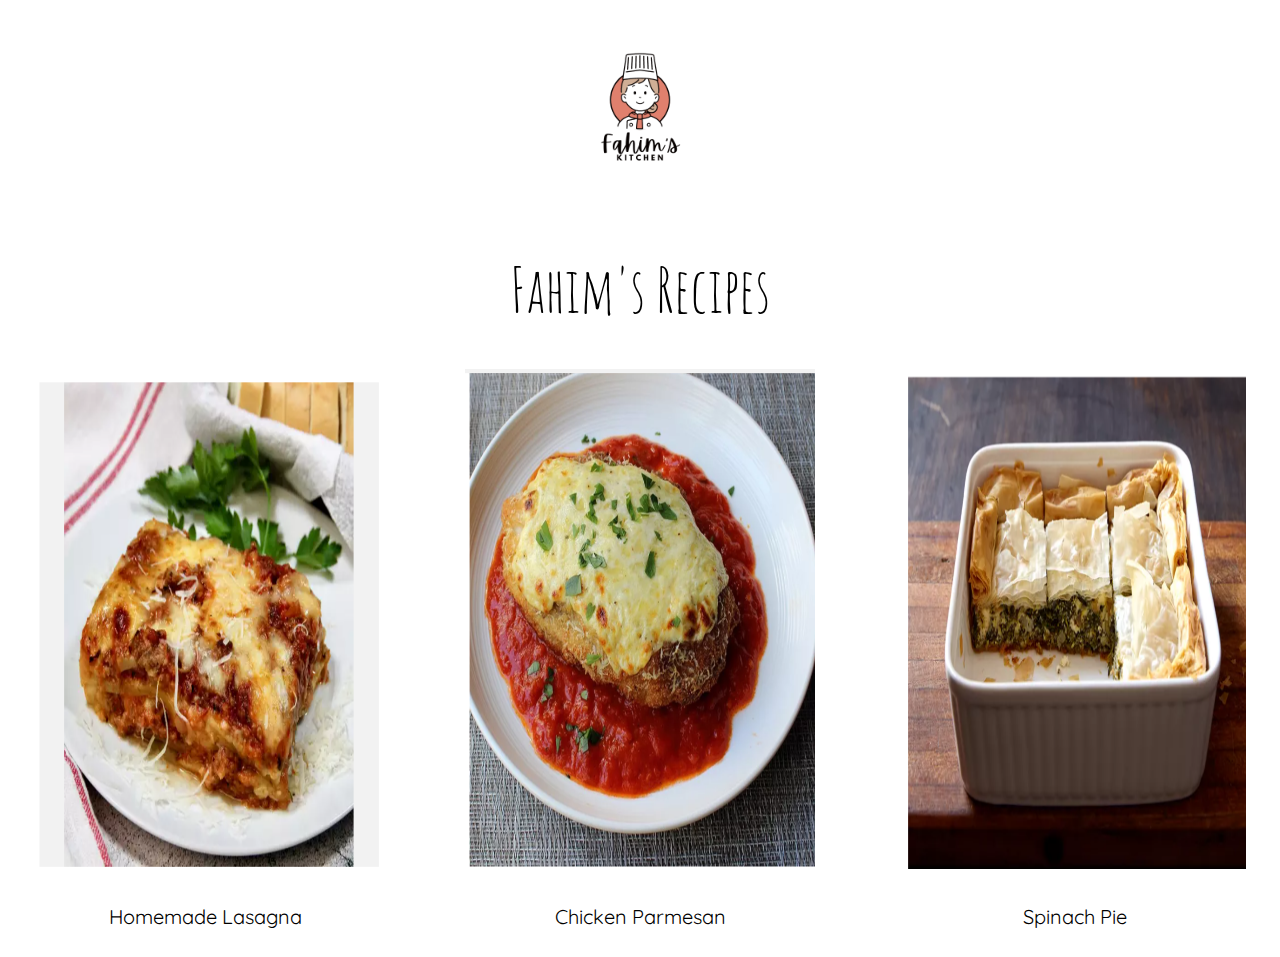
<file: index.html>
<!DOCTYPE html>
<html lang="en">
<head>
    <meta charset="UTF-8">
    <meta name="viewport" content="width=device-width, initial-scale=1.0">
    <title>odin-recipes</title>
    <link rel="stylesheet" href="styles.css">
</head>
<body>
    <div>
        <a href="index.html"><img id="logo" class="center" src="Images/logo.png"></a>
    </div>
    <h1 class="heading">Fahim's Recipes</h1>
    <div class="content">
        <div class="item">
            <a href="recipes/lasagna.html"><img src="Images/lasagna.png"></a>
            <p>Homemade Lasagna</p>
        </div>
        <div class="item">
            <a href="recipes/ChickenParmesan.html"><img src="Images/Screenshot 2024-10-06 190719.png"></a>
            <p>Chicken Parmesan</p>
        </div>
        <div class="item">
            <a href="recipes/SpinachPie.html"><img src="Images/Spinach Pie.png"></a>
            <p>Spinach Pie</p>
        </div>
    </div> 
</body>
</html>
</file>
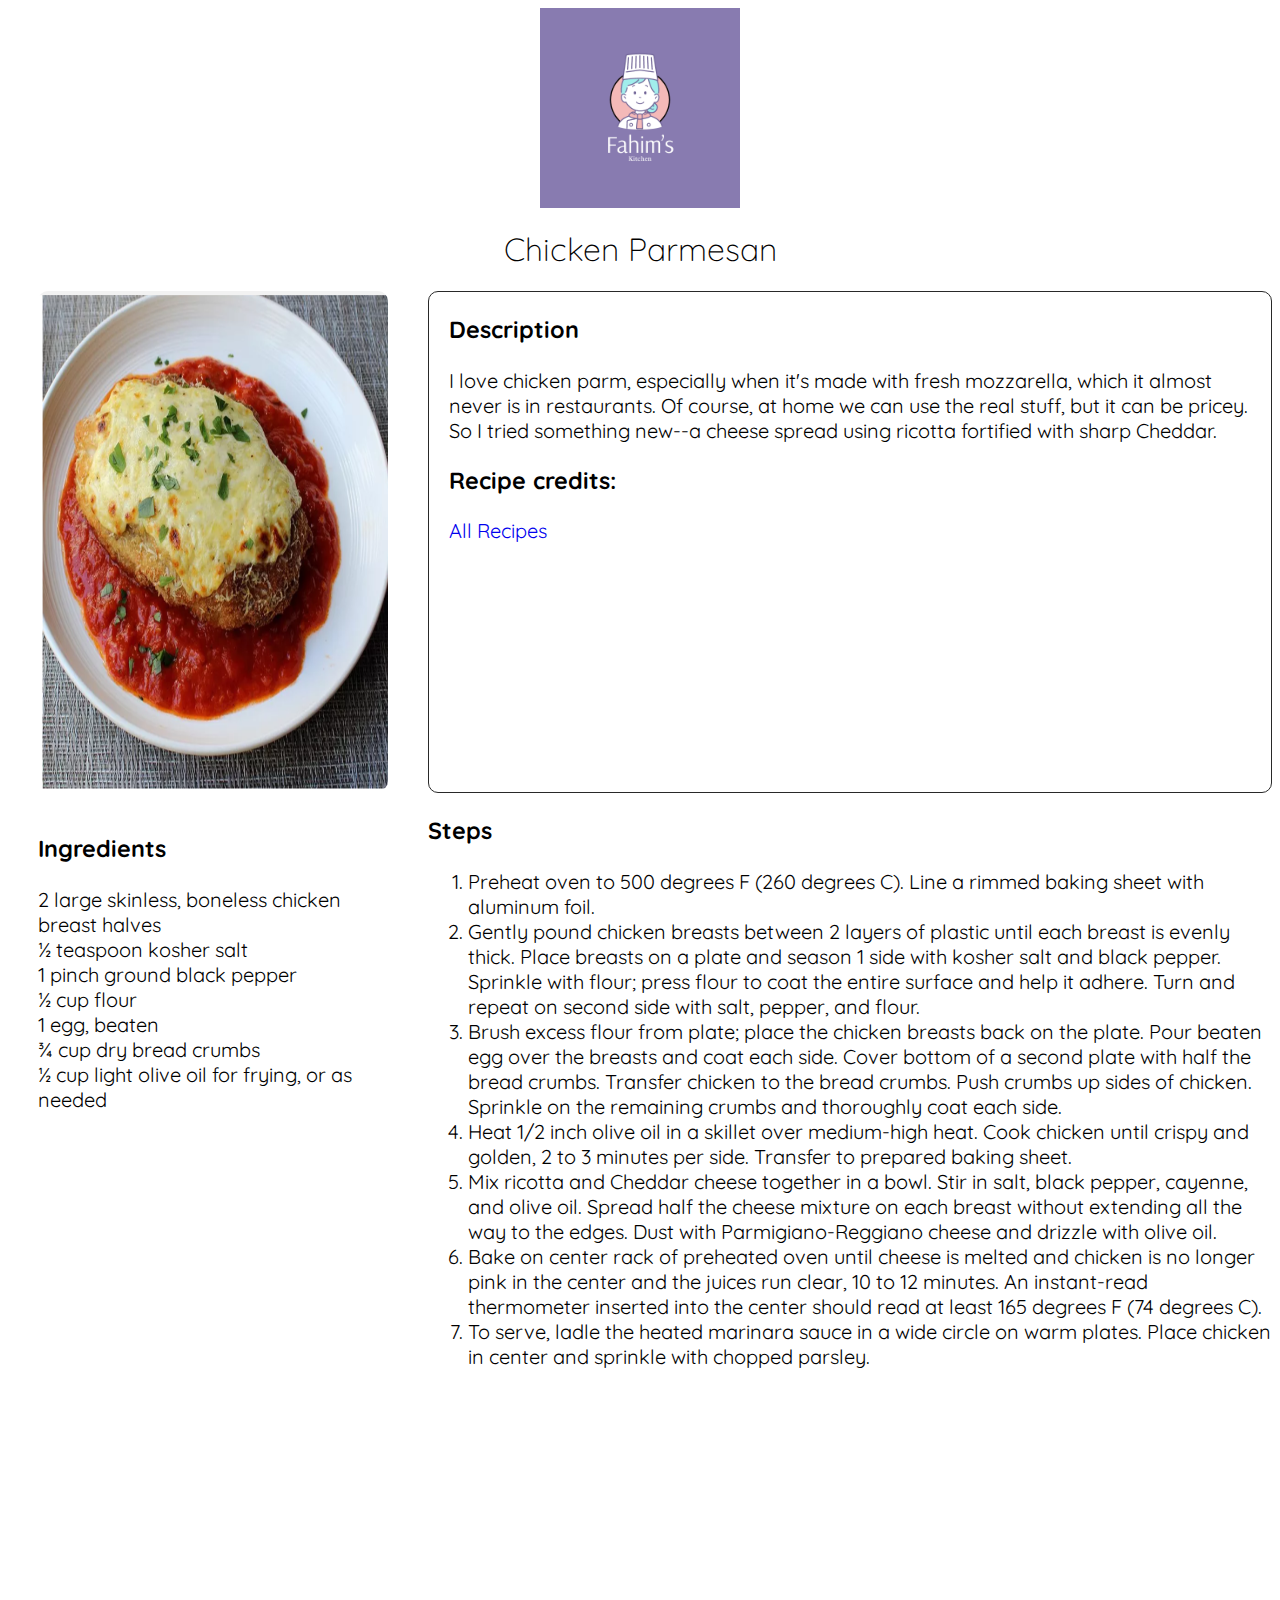
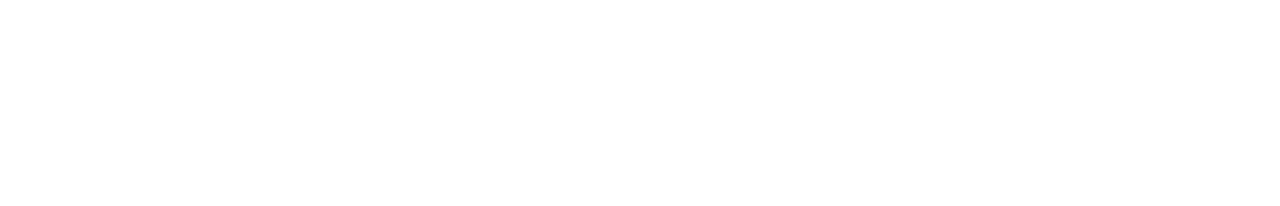
<file: recipes/ChickenParmesan.html>
<!DOCTYPE html>
<html lang="en">
<heading>
    <meta charset="UTF-8">
    <meta name="viewport" content="width=device-width, initial-scale=1.0">
    <title>Chicken Parmesan</title>
    <link rel="stylesheet" href="../styles.css">
</heading>
<body>
    <div>
        <a href="../index.html"><img id="logo" class="center" src="../Images/logo2.png"></a>
    </div>
    <h1 class="recipe-title">Chicken Parmesan</h1>
    <div class="content">
        <div class="left">
            <img src="../Images/Screenshot 2024-10-06 190719.png" height=700 width="700" >
            <div class="ingredients-contaier">
                <h3>Ingredients</h3>
                <ul>
                  <li>2 large skinless, boneless chicken breast halves</li> 
                  <li>½ teaspoon kosher salt</li> 
                  <li>1 pinch ground black pepper</li> 
                  <li>½ cup flour</li> 
                  <li>1 egg, beaten</li> 
                  <li>¾ cup dry bread crumbs</li> 
                  <li>½ cup light olive oil for frying, or as needed</li>  
                </ul>
            </div>
        </div>
        <div class="right">
            <div class="right-top">
                <h3>Description</h3>
                <p>I love chicken parm, especially when it's made with fresh mozzarella, which it almost never is in restaurants. Of course, at home we can use the real stuff, but it can be pricey. So I tried something new--a cheese spread using ricotta fortified with sharp Cheddar.</p>
                <h3>Recipe credits:</h3>
                <ul>
                    <li><a href="https://www.allrecipes.com/recipe/246867/new-improved-chicken-parmesan/">All Recipes</a></li>
                </ul>
            </div>
            <div class="step-container">
                <h3>Steps</h3>
                <ol>
                   <li>Preheat oven to 500 degrees F (260 degrees C). Line a rimmed baking sheet with aluminum foil.</li>
                   <li>Gently pound chicken breasts between 2 layers of plastic until each breast is evenly thick. Place breasts on a plate and season 1 side with kosher salt and black pepper. Sprinkle with flour; press flour to coat the entire surface and help it adhere. Turn and repeat on second side with salt, pepper, and flour.</li>
                   <li>Brush excess flour from plate; place the chicken breasts back on the plate. Pour beaten egg over the breasts and coat each side. Cover bottom of a second plate with half the bread crumbs. Transfer chicken to the bread crumbs. Push crumbs up sides of chicken. Sprinkle on the remaining crumbs and thoroughly coat each side.</li>
                   <li>Heat 1/2 inch olive oil in a skillet over medium-high heat. Cook chicken until crispy and golden, 2 to 3 minutes per side. Transfer to prepared baking sheet.</li>
                   <li>Mix ricotta and Cheddar cheese together in a bowl. Stir in salt, black pepper, cayenne, and olive oil. Spread half the cheese mixture on each breast without extending all the way to the edges. Dust with Parmigiano-Reggiano cheese and drizzle with olive oil.</li>
                   <li>Bake on center rack of preheated oven until cheese is melted and chicken is no longer pink in the center and the juices run clear, 10 to 12 minutes. An instant-read thermometer inserted into the center should read at least 165 degrees F (74 degrees C).</li>
                   <li>To serve, ladle the heated marinara sauce in a wide circle on warm plates. Place chicken in center and sprinkle with chopped parsley.</li>
                   
                </ol>
            </div>
        </div>
    </div>
</body>
</html>
</file>
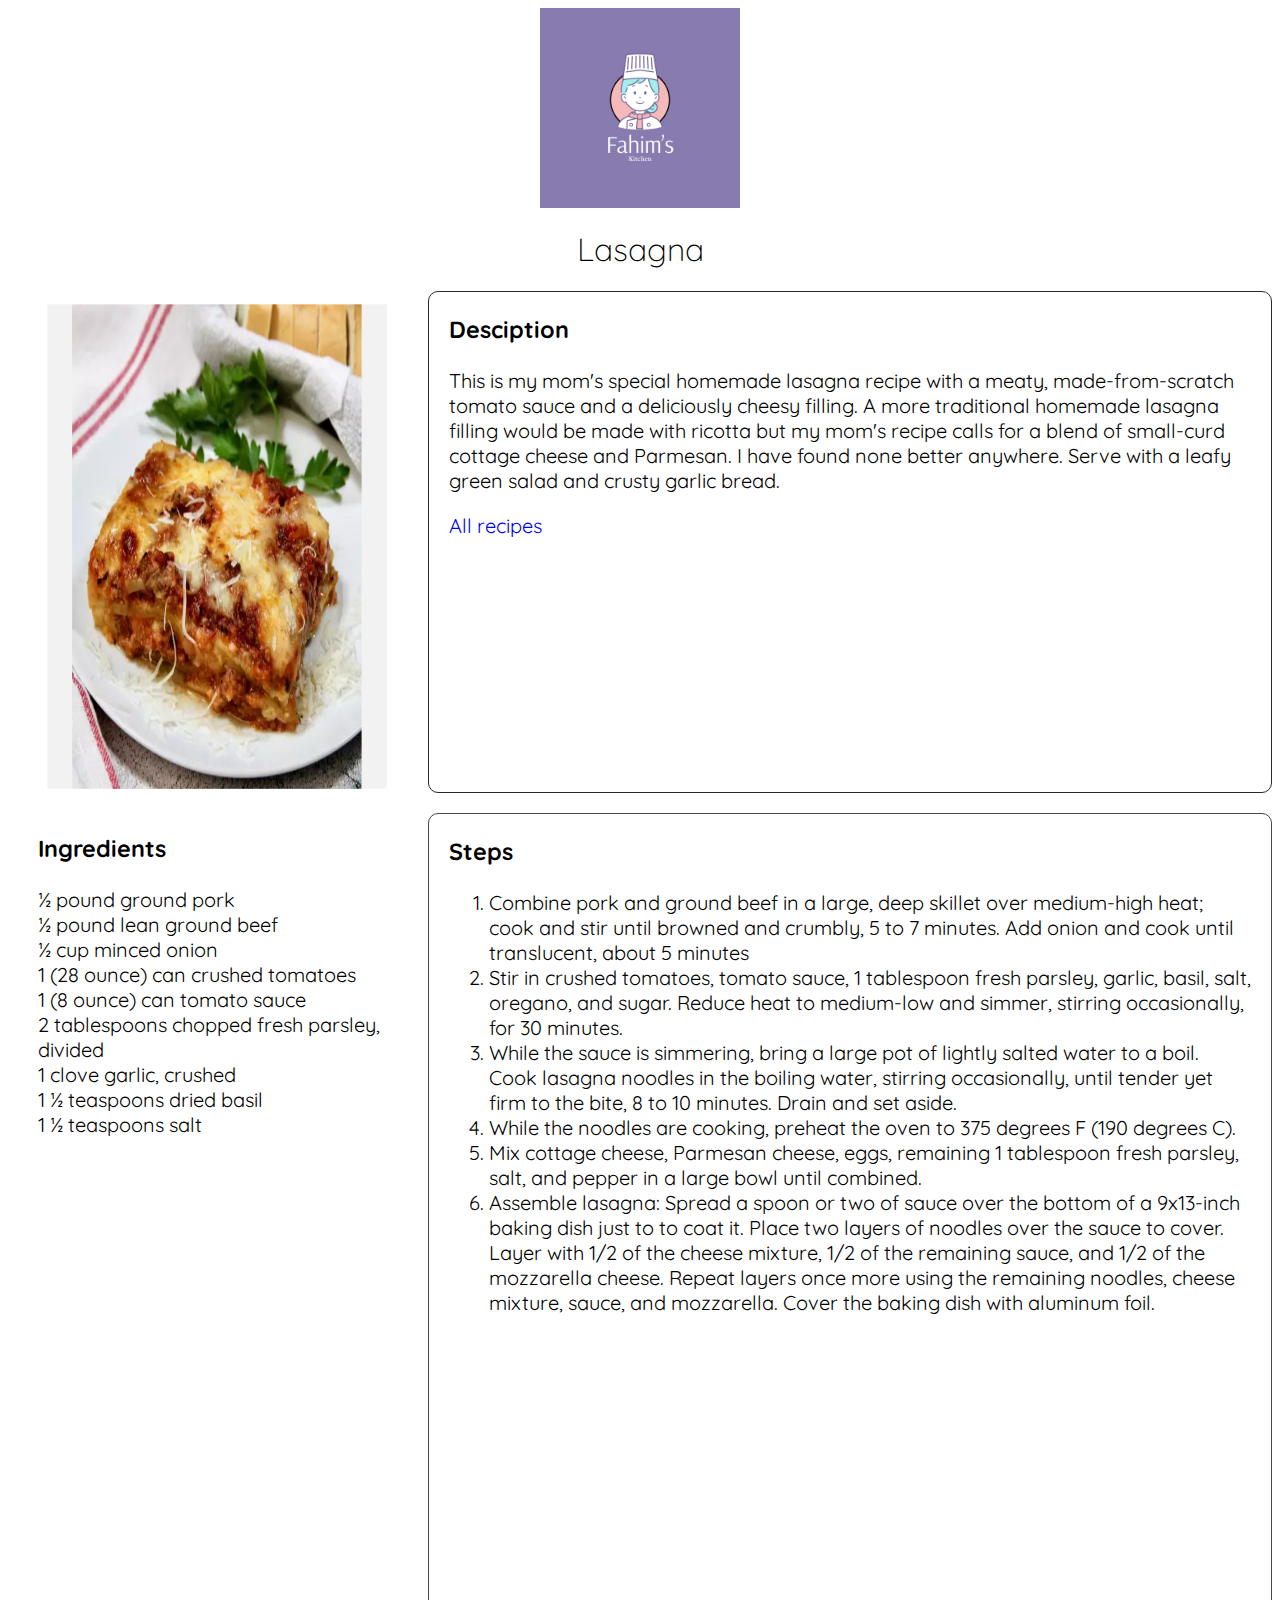
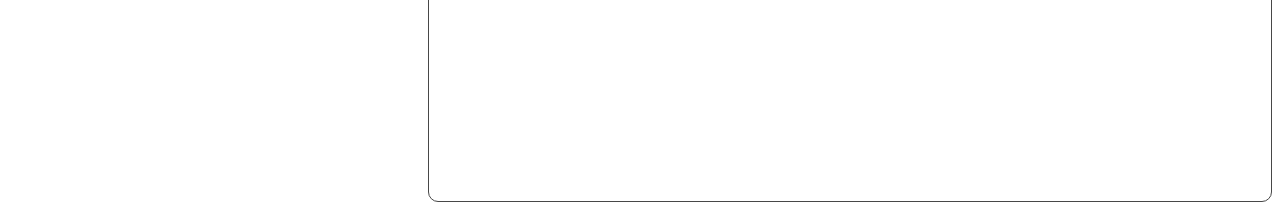
<file: recipes/lasagna.html>
<!DOCTYPE html>
<html lang="en">
<heading>
    <meta charset="UTF-8">
    <meta name="viewport" content="width=device-width, initial-scale=1.0">
    <title>Lasagna</title>
    <link rel="stylesheet" href="../styles.css">
</heading>
<body>
    <div>
        <a href="../index.html"><img id="logo" class="center" src="../Images/logo2.png"></a>
    </div>
    <h1 class="recipe-title">Lasagna</h1>
    <div class="content">
        <div class="left">
            <img class="pizza" src="../Images/lasagna.png">
            <div class="ingredients-contaier">
                <h3>Ingredients</h3>
                <ul>
                    <li>½ pound ground pork</li>
                    <li>½ pound lean ground beef</li>
                    <li>½ cup minced onion</li>
                    <li>1 (28 ounce) can crushed tomatoes</li>
                    <li>1 (8 ounce) can tomato sauce</li>
                    <li>2 tablespoons chopped fresh parsley, divided</li>
                    <li>1 clove garlic, crushed</li>
                    <li>1 ½ teaspoons dried basil</li>
                    <li>1 ½ teaspoons salt</li>
                </ul>
            </div>
        </div>
        <div class="right">
            <div class="right-top">
                <h3>Desciption</h3>
                <p>This is my mom's special homemade lasagna recipe with a meaty, made-from-scratch tomato sauce and a deliciously cheesy filling. A more traditional homemade lasagna filling would be made with ricotta but my mom's recipe calls for a blend of small-curd cottage cheese and Parmesan. I have found none better anywhere. Serve with a leafy green salad and crusty garlic bread.</p>
                <ul>
                    <li><a href="https://www.allrecipes.com/recipe/19344/homemade-lasagna/">All recipes</a></li>
                </ul>
            </div>
            <div class="steps-container">
                <h3>Steps</h3>
                <ol>
                    <li>Combine pork and ground beef in a large, deep skillet over medium-high heat; cook and stir until browned and crumbly, 5 to 7 minutes. Add onion and cook until translucent, about 5 minutes</li>
                    <li>Stir in crushed tomatoes, tomato sauce, 1 tablespoon fresh parsley, garlic, basil, salt, oregano, and sugar. Reduce heat to medium-low and simmer, stirring occasionally, for 30 minutes.</li>
                    <li>While the sauce is simmering, bring a large pot of lightly salted water to a boil. Cook lasagna noodles in the boiling water, stirring occasionally, until tender yet firm to the bite, 8 to 10 minutes. Drain and set aside.</li>
                    <li>While the noodles are cooking, preheat the oven to 375 degrees F (190 degrees C).</li>
                    <li>Mix cottage cheese, Parmesan cheese, eggs, remaining 1 tablespoon fresh parsley, salt, and pepper in a large bowl until combined.</li>
                    <li>Assemble lasagna: Spread a spoon or two of sauce over the bottom of a 9x13-inch baking dish just to to coat it. Place two layers of noodles over the sauce to cover. Layer with 1/2 of the cheese mixture, 1/2 of the remaining sauce, and 1/2 of the mozzarella cheese. Repeat layers once more using the remaining noodles, cheese mixture, sauce, and mozzarella. Cover the baking dish with aluminum foil.</li>
                </ol>

            </div>
        </div>
    </div>
</body>
</html>
</file>
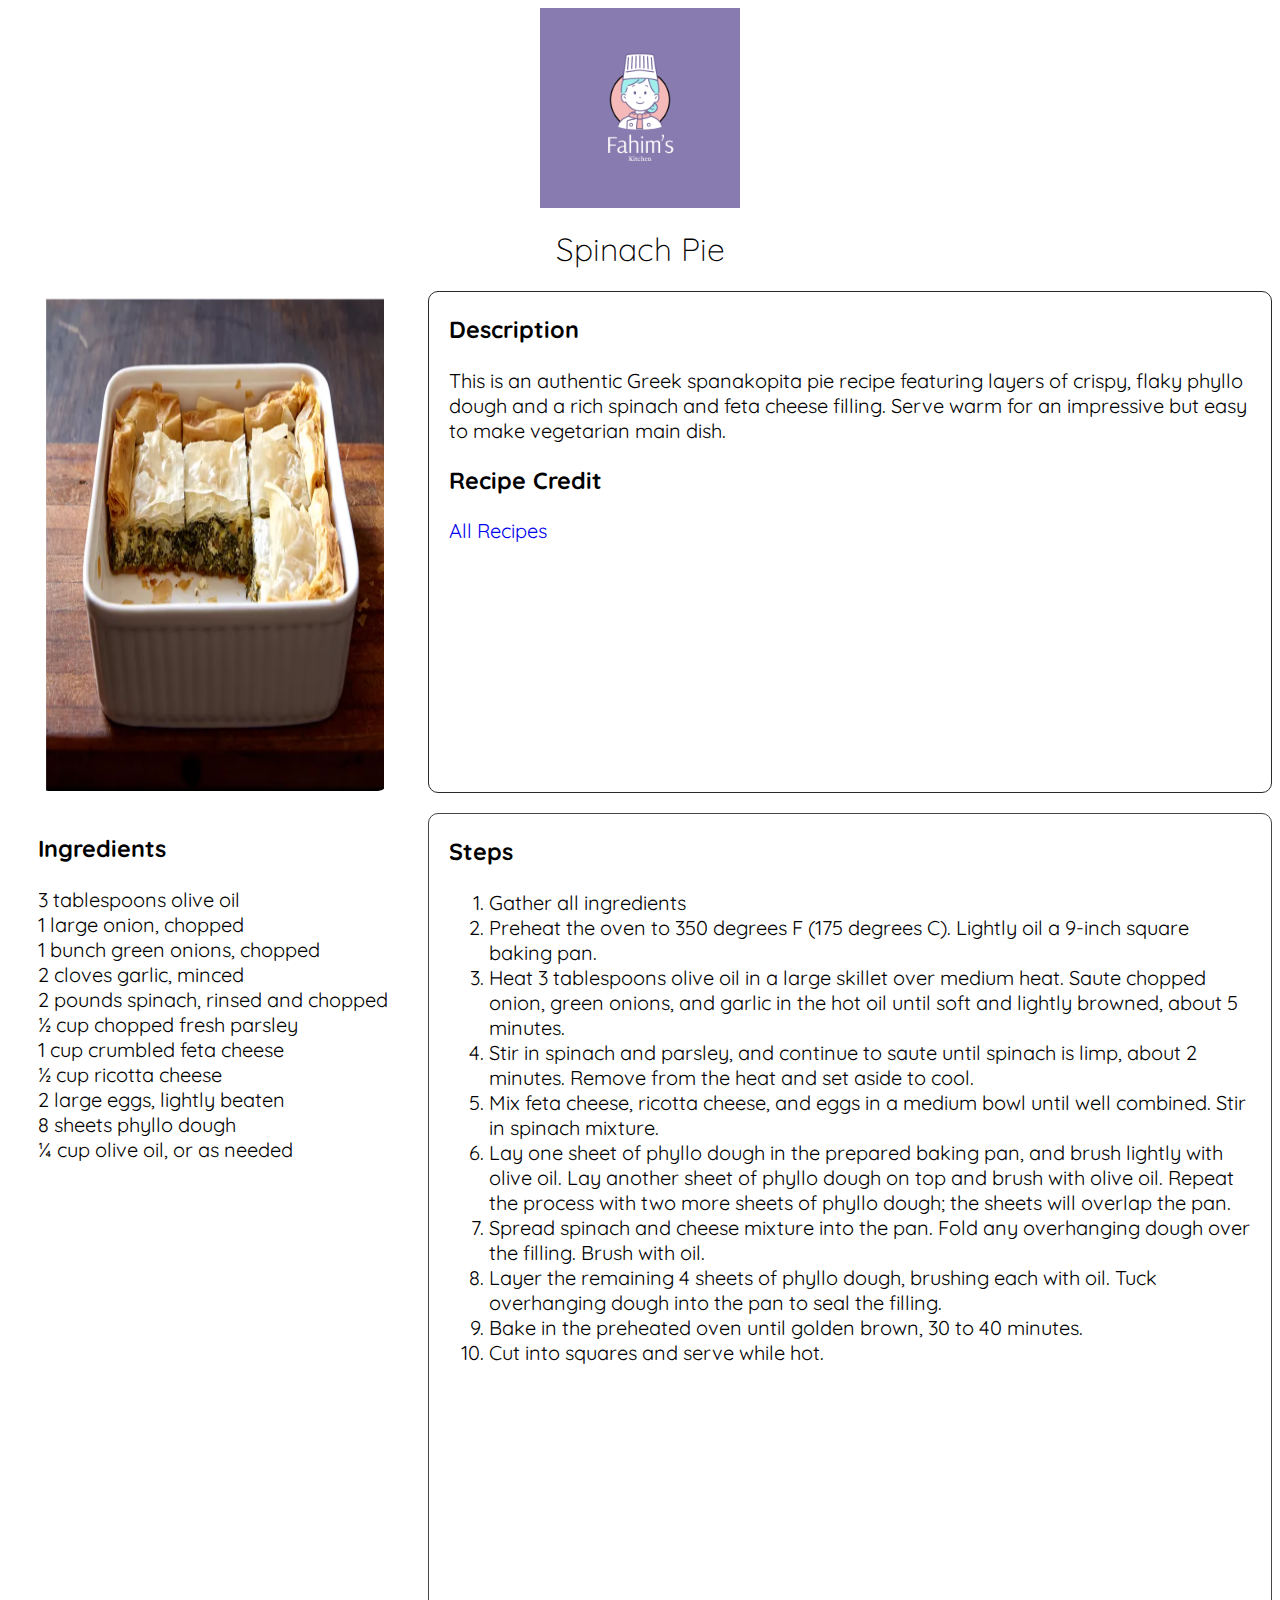
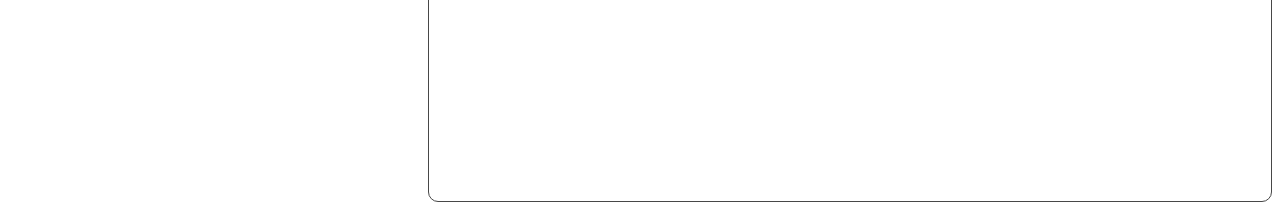
<file: recipes/SpinachPie.html>
<!DOCTYPE html>
<html lang="en">
<head>
    <meta charset="UTF-8">
    <meta name="viewport" content="width=device-width, initial-scale=1.0">
    <title>Spinach Pie</title>
    <link rel="stylesheet" href="../styles.css">
</head>
<body>
    <div>
        <a href="../index.html"><img id="logo" class="center" src="../Images/logo2.png"></a>
    </div>
    <h1 class="recipe-title">Spinach Pie</h1>
    <div class="content">
        <div class="content">
            <div class="left">
                <img src="../Images/Spinach Pie.png">
                <div class="ingredients-contaier">
                    <h3>Ingredients</h3>
                    <ul>
                        <li>3 tablespoons olive oil</li>
                        <li>1 large onion, chopped</li>
                        <li>1 bunch green onions, chopped</li>
                        <li>2 cloves garlic, minced</li>
                        <li>2 pounds spinach, rinsed and chopped</li>
                        <li>½ cup chopped fresh parsley</li>
                        <li>1 cup crumbled feta cheese</li>
                        <li>½ cup ricotta cheese</li>
                        <li>2 large eggs, lightly beaten</li>
                        <li>8 sheets phyllo dough</li>
                        <li>¼ cup olive oil, or as needed</li>
                    </ul>
                </div>
            </div>
            <div class="right">
                <div class="right-top">
                    <h3>Description</h3>
                    <p>This is an authentic Greek spanakopita pie recipe featuring layers of crispy, flaky phyllo dough and a rich spinach and feta cheese filling. Serve warm for an impressive but easy to make vegetarian main dish.</p>
                    <h3>Recipe Credit</h3>
                    <a href="https://www.allrecipes.com/recipe/18417/spanakopita-greek-spinach-pie/">All Recipes</a>
                 </div>
                 <div class="steps-container">
                    <h3>Steps</h3>
                    <ol>
                        <li>Gather all ingredients</li>
                        <li>Preheat the oven to 350 degrees F (175 degrees C). Lightly oil a 9-inch square baking pan.</li>
                        <li>Heat 3 tablespoons olive oil in a large skillet over medium heat. Saute chopped onion, green onions, and garlic in the hot oil until soft and lightly browned, about 5 minutes.</li>
                        <li>Stir in spinach and parsley, and continue to saute until spinach is limp, about 2 minutes. Remove from the heat and set aside to cool.</li>
                        <li>Mix feta cheese, ricotta cheese, and eggs in a medium bowl until well combined. Stir in spinach mixture.</li>
                        <li>Lay one sheet of phyllo dough in the prepared baking pan, and brush lightly with olive oil. Lay another sheet of phyllo dough on top and brush with olive oil. Repeat the process with two more sheets of phyllo dough; the sheets will overlap the pan.</li>
                        <li>Spread spinach and cheese mixture into the pan. Fold any overhanging dough over the filling. Brush with oil.</li>
                        <li>Layer the remaining 4 sheets of phyllo dough, brushing each with oil. Tuck overhanging dough into the pan to seal the filling.</li>
                        <li>Bake in the preheated oven until golden brown, 30 to 40 minutes.</li>
                        <li>Cut into squares and serve while hot.</li>
                        
                    </ol>
                 </div>

            </div>
        </div>

    </div>
</body>
</html>
</file>
<file: styles.css>
@import url('https://fonts.googleapis.com/css2?family=Indie+Flower&display=swap');
@import url('https://fonts.googleapis.com/css2?family=Amatic+SC:wght@400;700&family=Indie+Flower&display=swap');
@import url('https://fonts.googleapis.com/css2?family=Amatic+SC:wght@400;700&family=Indie+Flower&family=Quicksand:wght@300&display=swap');
html{
    font-family: 'Quicksand', sans-serif;
}

h1,h2,h3,h4,h5,h6{
    font-weight: 300;

}
.item img:hover{
    transform: scale(1.05);
    transition: all ease ;
    border-radius: 15px;
    box-shadow: 0 0 5px rgb(136, 219, 140);
}


.heading{
    font-size: 62px; 
    font-family: 'Amatic SC', cursive;
}

a{
    text-decoration:none;
}
#logo{
    width: 200px;
    height:200px;
    margin-left: auto;
    margin-right: auto;
    display: block;
}

.heading,
.recipe-title{
    text-align: center;
}
h3{
    font-weight: bold;
}
.content{
 display:flex;
 flex-direction: row;
 justify-content: center;
 font-size: 20px;
 gap:20px;
}

div img{
    
    width:350px;
    height:500px;
}

.item{
    display: flex;
    flex-direction: column;
    gap:10px;
    align-items:center;
    width:400px;
    text-align: center;
}

.left{
    
    display: flex;
    flex-direction: column;
    gap:20px;
    padding-left: 30px;
    width:420px;
    height: 1507px;
}
.left img{
    border-radius: 10px;

}
.content{
    gap:40px;
    display: flex;
}


.right-top{
    border-radius: 10px;
    border:1px solid rgb(41, 41, 41);
    height:500px;
}

ul{
    list-style-type: none;
    padding:0;  
}

.steps-container{   
    margin-top:20px;
    border-radius: 10px;
    border:1px solid rgb(71, 71, 71);
    height: 987px;

}

.ingredients-container{
    border-radius: 10px;
    background-color: rgb(240, 236, 230);
    padding:20px;
    flex-grow: 3;
}

.right-top,
.steps-container{
    padding:0 20px 0px 20px;
}
</file>
